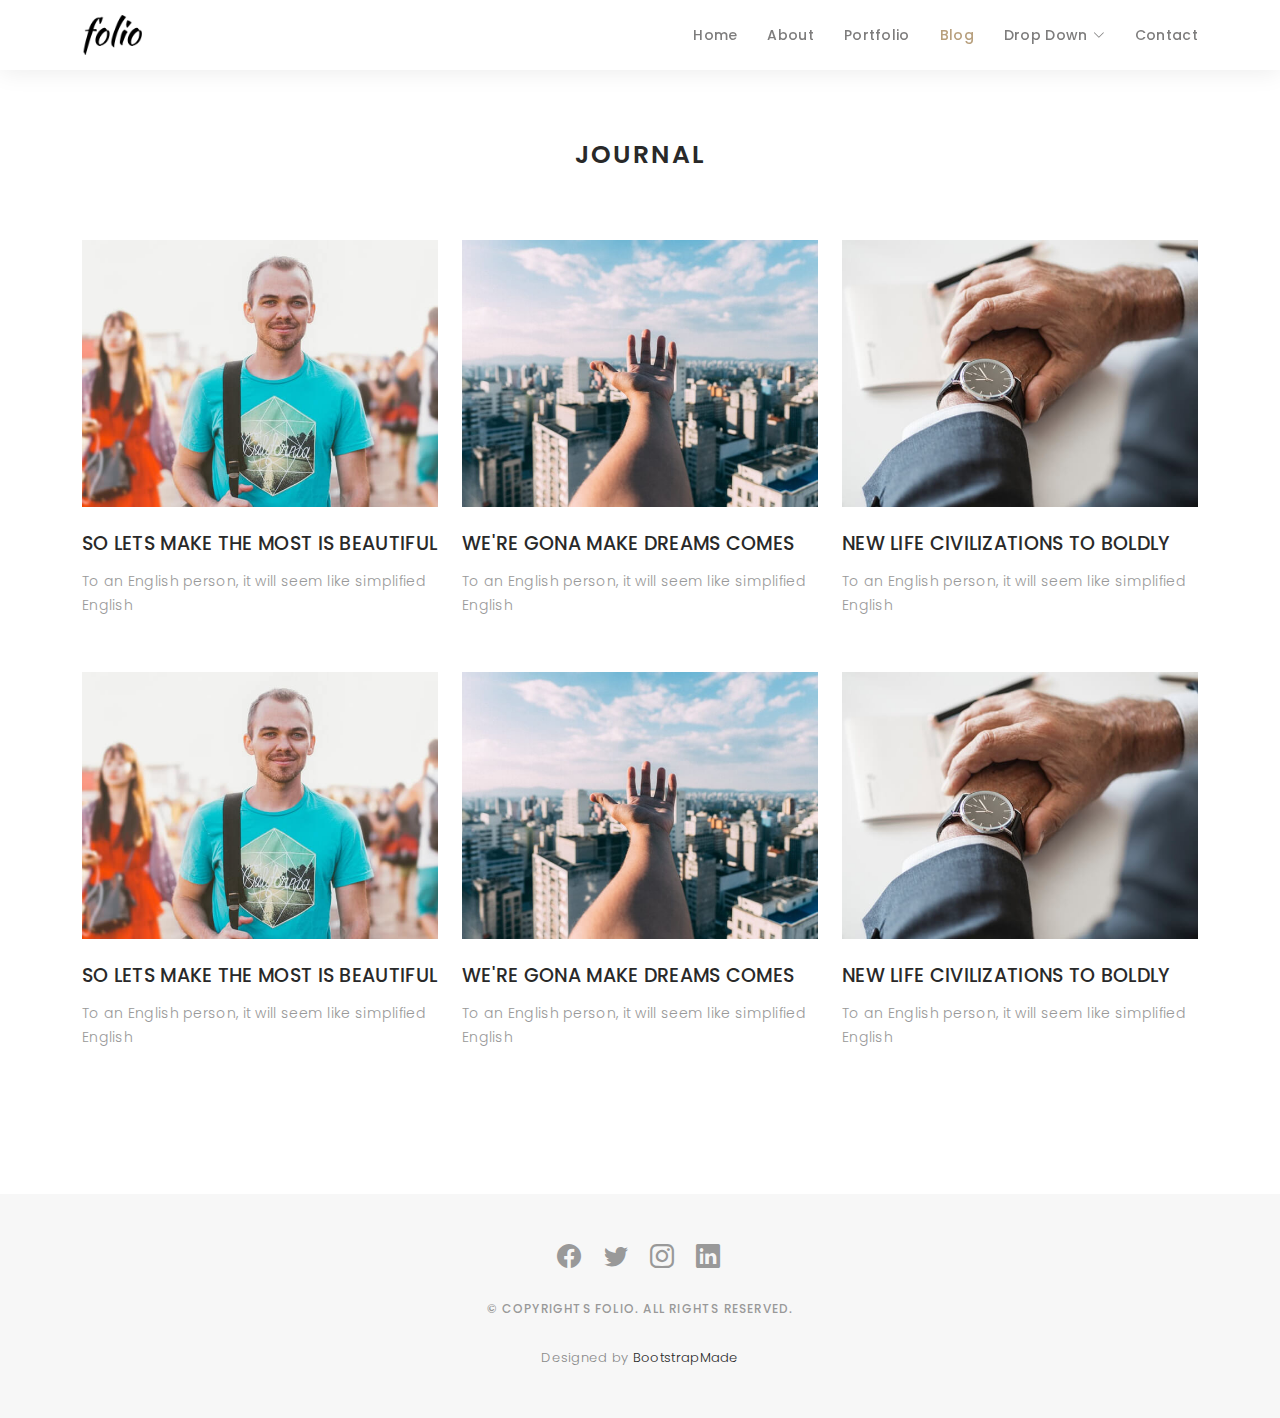
<file: blog-grid.html>
<!DOCTYPE html>
<html lang="en">

<head>
  <meta charset="utf-8">
  <meta content="width=device-width, initial-scale=1.0" name="viewport">

  <title>Folio Bootstrap Template - Blog Grid</title>
  <meta content="" name="description">
  <meta content="" name="keywords">

  <!-- Favicons -->
  <link href="assets/img/favicon.png" rel="icon">
  <link href="assets/img/apple-touch-icon.png" rel="apple-touch-icon">

  <!-- Google Fonts -->
  <link href="https://fonts.googleapis.com/css?family=Poppins:300,300i,400,400i,500,500i,600,600i,700,700i|Playfair+Display:400,400i,500,500i,600,600i,700,700i,900,900i" rel="stylesheet">

  <!-- Vendor CSS Files -->
  <link href="assets/vendor/bootstrap/css/bootstrap.min.css" rel="stylesheet">
  <link href="assets/vendor/bootstrap-icons/bootstrap-icons.css" rel="stylesheet">
  <link href="assets/vendor/boxicons/css/boxicons.min.css" rel="stylesheet">
  <link href="assets/vendor/glightbox/css/glightbox.min.css" rel="stylesheet">
  <link href="assets/vendor/swiper/swiper-bundle.min.css" rel="stylesheet">

  <!-- Template Main CSS File -->
  <link href="assets/css/style.css" rel="stylesheet">

  <!-- =======================================================
  * Template Name: Folio - v4.9.1
  * Template URL: https://bootstrapmade.com/folio-bootstrap-portfolio-template/
  * Author: BootstrapMade.com
  * License: https://bootstrapmade.com/license/
  ======================================================== -->
</head>

<body>

  <!-- ======= Header ======= -->
  <header id="header" class="fixed-top header-inner-pages">
    <div class="container d-flex align-items-center justify-content-between">

      <a href="index.html" class="logo"><img src="assets/img/logo.png" alt="" class="img-fluid"></a>
      <!-- Uncomment below if you prefer to use an text logo -->
      <!-- <h1 class="logo"><a href="index.html">Folio</a></h1> -->

      <nav id="navbar" class="navbar">
        <ul>
          <li><a class="nav-link scrollto " href="#hero">Home</a></li>
          <li><a class="nav-link scrollto" href="#about">About</a></li>
          <li><a class="nav-link  scrollto" href="#portfolio">Portfolio</a></li>
          <li><a class="nav-link active  scrollto" href="#journal">Blog</a></li>
          <li class="dropdown"><a href="#"><span>Drop Down</span> <i class="bi bi-chevron-down"></i></a>
            <ul>
              <li><a href="#">Drop Down 1</a></li>
              <li class="dropdown"><a href="#"><span>Deep Drop Down</span> <i class="bi bi-chevron-right"></i></a>
                <ul>
                  <li><a href="#">Deep Drop Down 1</a></li>
                  <li><a href="#">Deep Drop Down 2</a></li>
                  <li><a href="#">Deep Drop Down 3</a></li>
                  <li><a href="#">Deep Drop Down 4</a></li>
                  <li><a href="#">Deep Drop Down 5</a></li>
                </ul>
              </li>
              <li><a href="#">Drop Down 2</a></li>
              <li><a href="#">Drop Down 3</a></li>
              <li><a href="#">Drop Down 4</a></li>
            </ul>
          </li>
          <li><a class="nav-link scrollto" href="#contact">Contact</a></li>
        </ul>
        <i class="bi bi-list mobile-nav-toggle"></i>
      </nav><!-- .navbar -->

    </div>
  </header><!-- End Header -->

  <main id="main">

    <!-- ======= Blog Grid ======= -->
    <div id="journal-blog" class="text-left  paddsections">

      <div class="container">
        <div class="section-title text-center">
          <h2>journal</h2>
        </div>
      </div>

      <div class="container">
        <div class="journal-block">
          <div class="row">

            <div class="col-lg-4 col-md-6">
              <div class="journal-info mb-30">

                <a href="blog-single.html"><img src="assets/img/blog-post-1.jpg" class="img-responsive" alt="img"></a>

                <div class="journal-txt">

                  <h4><a href="blog-single.html">SO LETS MAKE THE MOST IS BEAUTIFUL</a></h4>
                  <p class="separator">To an English person, it will seem like simplified English
                  </p>

                </div>

              </div>
            </div>

            <div class="col-lg-4 col-md-6">
              <div class="journal-info mb-30">

                <a href="blog-single.html"><img src="assets/img/blog-post-2.jpg" class="img-responsive" alt="img"></a>

                <div class="journal-txt">

                  <h4><a href="blog-single.html">WE'RE GONA MAKE DREAMS COMES</a></h4>
                  <p class="separator">To an English person, it will seem like simplified English
                  </p>

                </div>

              </div>
            </div>

            <div class="col-lg-4 col-md-6">
              <div class="journal-info mb-30">

                <a href="blog-single.html"><img src="assets/img/blog-post-3.jpg" class="img-responsive" alt="img"></a>

                <div class="journal-txt">

                  <h4><a href="blog-single.html">NEW LIFE CIVILIZATIONS TO BOLDLY</a></h4>
                  <p class="separator">To an English person, it will seem like simplified English
                  </p>

                </div>

              </div>
            </div>

            <div class="col-lg-4 col-md-6">
              <div class="journal-info mb-30">

                <a href="blog-single.html"><img src="assets/img/blog-post-1.jpg" class="img-responsive" alt="img"></a>

                <div class="journal-txt">

                  <h4><a href="blog-single.html">SO LETS MAKE THE MOST IS BEAUTIFUL</a></h4>
                  <p class="separator">To an English person, it will seem like simplified English
                  </p>

                </div>

              </div>
            </div>

            <div class="col-lg-4 col-md-6">
              <div class="journal-info mb-30">

                <a href="blog-single.html"><img src="assets/img/blog-post-2.jpg" class="img-responsive" alt="img"></a>

                <div class="journal-txt">

                  <h4><a href="blog-single.html">WE'RE GONA MAKE DREAMS COMES</a></h4>
                  <p class="separator">To an English person, it will seem like simplified English
                  </p>

                </div>

              </div>
            </div>

            <div class="col-lg-4 col-md-6">
              <div class="journal-info mb-30">

                <a href="blog-single.html"><img src="assets/img/blog-post-3.jpg" class="img-responsive" alt="img"></a>

                <div class="journal-txt">

                  <h4><a href="blog-single.html">NEW LIFE CIVILIZATIONS TO BOLDLY</a></h4>
                  <p class="separator">To an English person, it will seem like simplified English
                  </p>

                </div>

              </div>
            </div>

          </div>
        </div>
      </div>
    </div><!-- End Blog Grid -->

  </main><!-- End #main -->

  <!-- ======= Footer ======= -->
  <div id="footer" class="text-center">
    <div class="container">
      <div class="socials-media text-center">

        <ul class="list-unstyled">
          <li><a href="#"><i class="bi bi-facebook"></i></a></li>
          <li><a href="#"><i class="bi bi-twitter"></i></a></li>
          <li><a href="#"><i class="bi bi-instagram"></i></a></li>
          <li><a href="#"><i class="bi bi-linkedin"></i></a></li>
        </ul>

      </div>

      <p>&copy; Copyrights Folio. All rights reserved.</p>

      <div class="credits">
        <!--
        All the links in the footer should remain intact.
        You can delete the links only if you purchased the pro version.
        Licensing information: https://bootstrapmade.com/license/
        Purchase the pro version with working PHP/AJAX contact form: https://bootstrapmade.com/buy/?theme=Folio
      -->
        Designed by <a href="https://bootstrapmade.com/">BootstrapMade</a>
      </div>

    </div>
  </div><!-- End Footer -->

  <a href="#" class="back-to-top d-flex align-items-center justify-content-center"><i class="bi bi-arrow-up-short"></i></a>

  <!-- Vendor JS Files -->
  <script src="assets/vendor/bootstrap/js/bootstrap.bundle.min.js"></script>
  <script src="assets/vendor/glightbox/js/glightbox.min.js"></script>
  <script src="assets/vendor/isotope-layout/isotope.pkgd.min.js"></script>
  <script src="assets/vendor/swiper/swiper-bundle.min.js"></script>
  <script src="assets/vendor/typed.js/typed.min.js"></script>
  <script src="assets/vendor/php-email-form/validate.js"></script>

  <!-- Template Main JS File -->
  <script src="assets/js/main.js"></script>

</body>

</html>
</file>
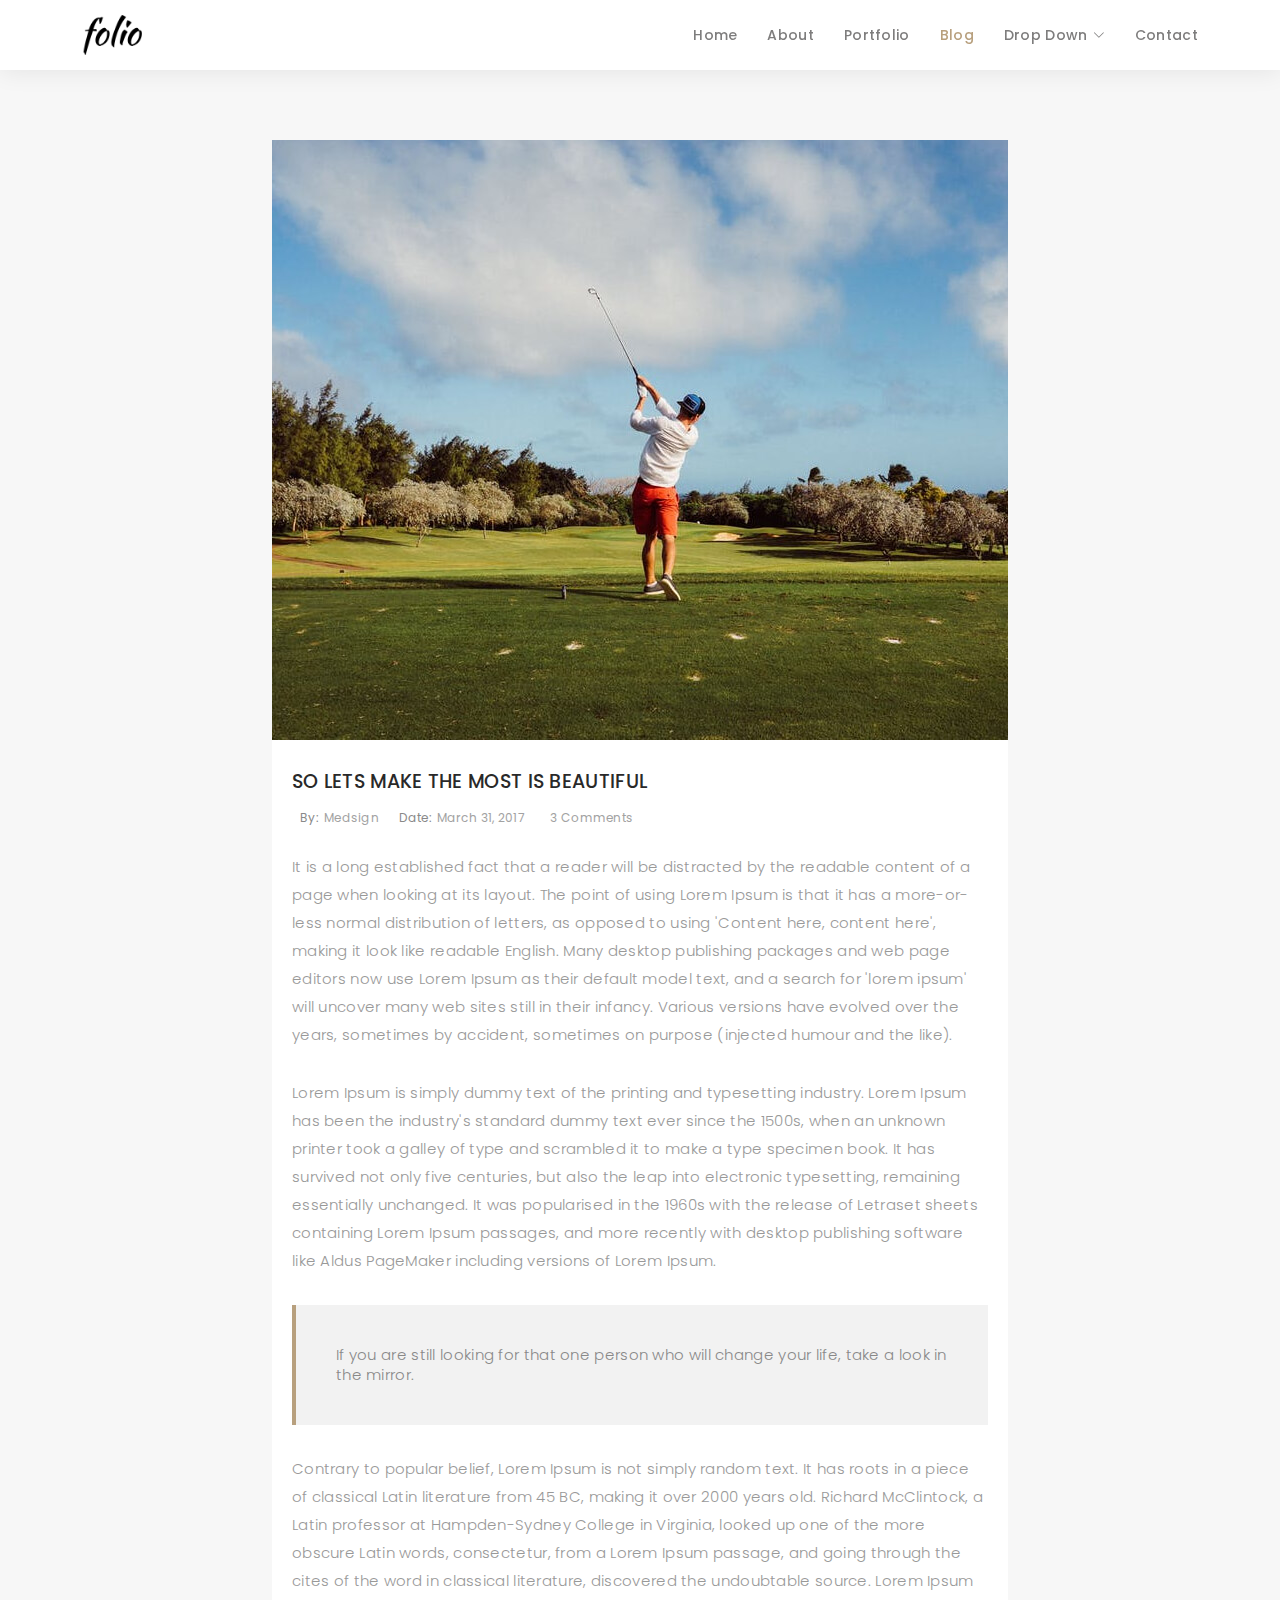
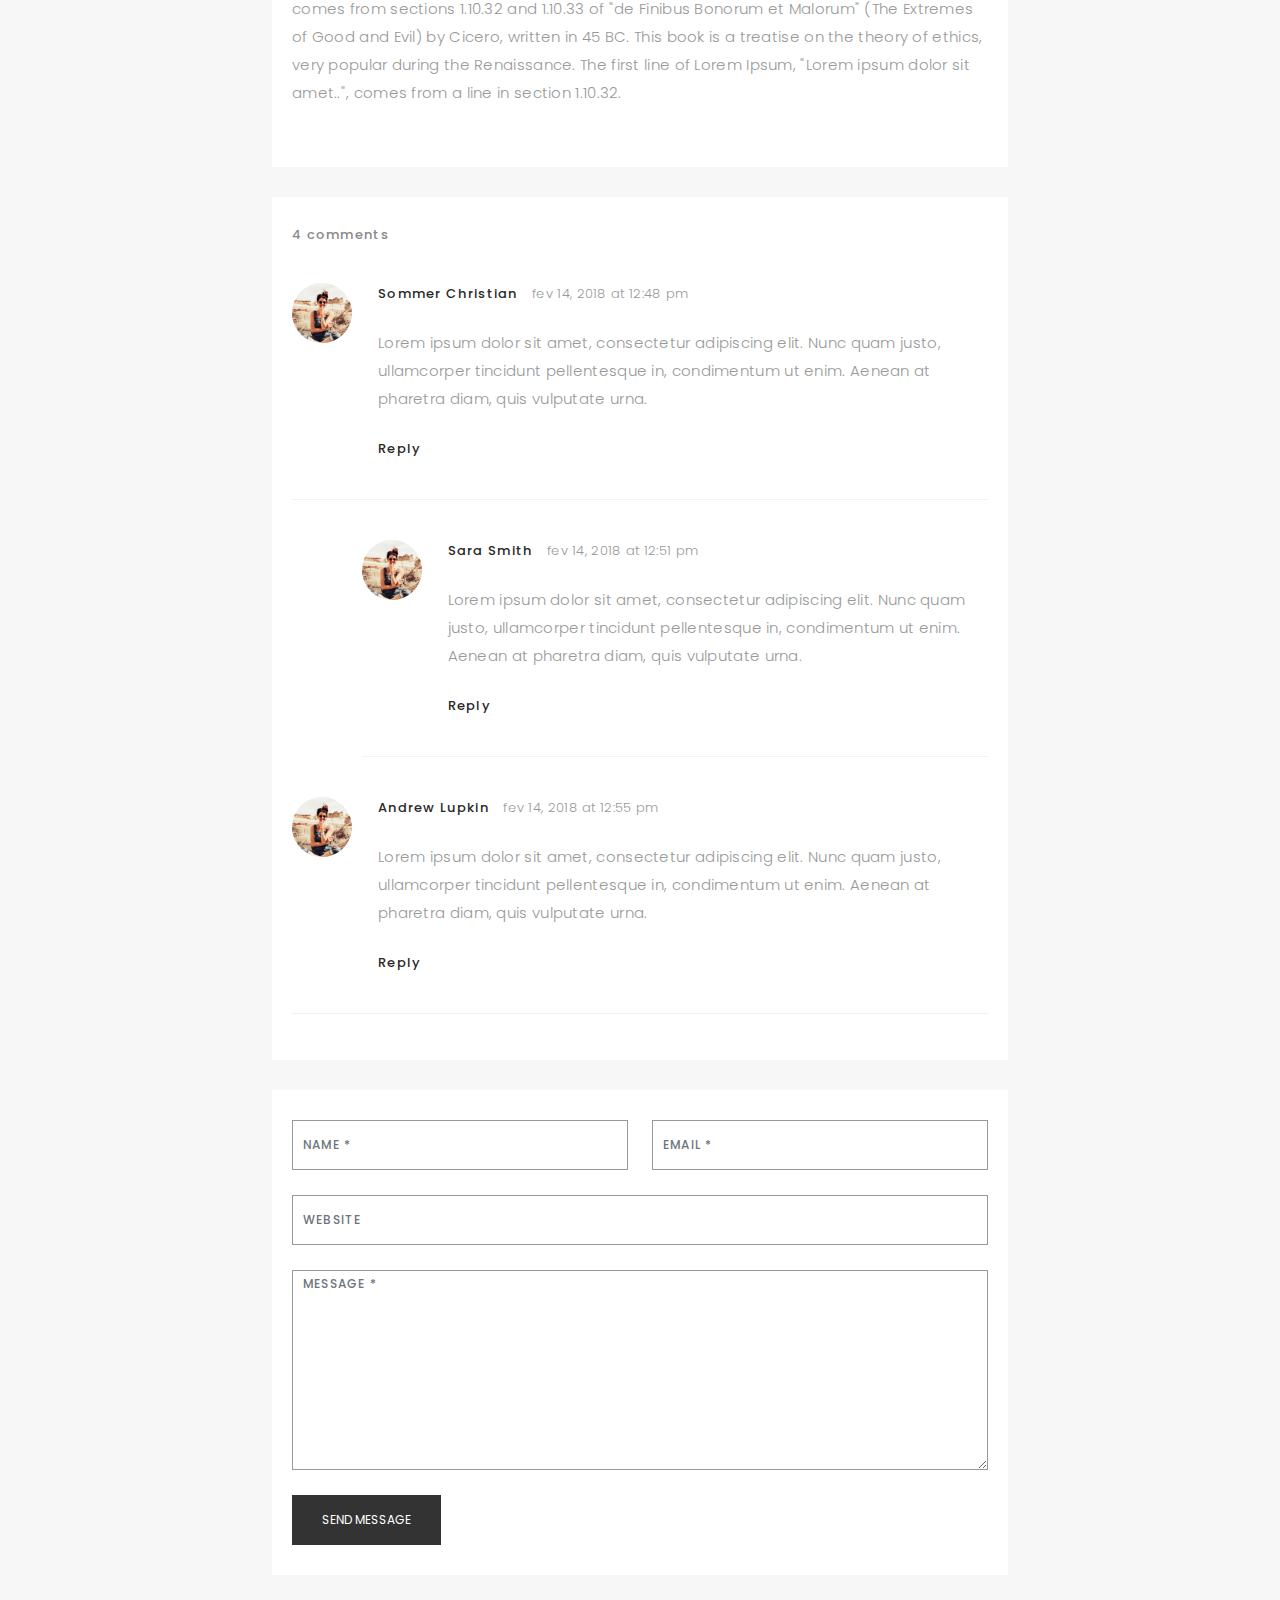
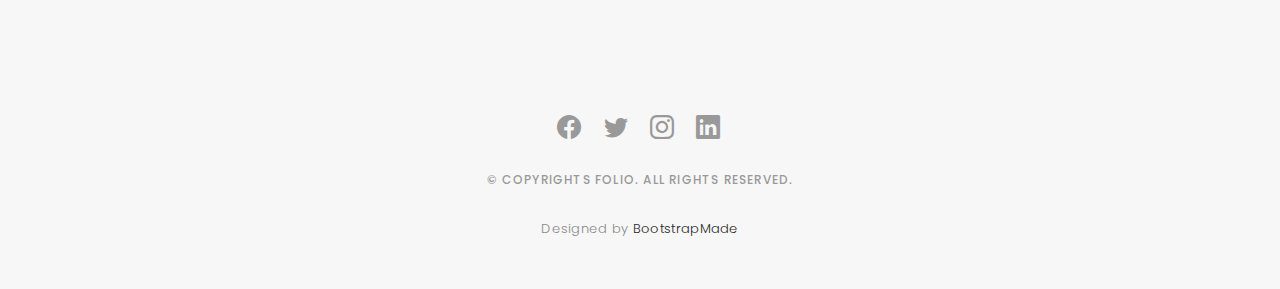
<file: blog-single.html>
<!DOCTYPE html>
<html lang="en">

<head>
  <meta charset="utf-8">
  <meta content="width=device-width, initial-scale=1.0" name="viewport">

  <title>Folio Bootstrap Template - Blog Single</title>
  <meta content="" name="description">
  <meta content="" name="keywords">

  <!-- Favicons -->
  <link href="assets/img/favicon.png" rel="icon">
  <link href="assets/img/apple-touch-icon.png" rel="apple-touch-icon">

  <!-- Google Fonts -->
  <link href="https://fonts.googleapis.com/css?family=Poppins:300,300i,400,400i,500,500i,600,600i,700,700i|Playfair+Display:400,400i,500,500i,600,600i,700,700i,900,900i" rel="stylesheet">

  <!-- Vendor CSS Files -->
  <link href="assets/vendor/bootstrap/css/bootstrap.min.css" rel="stylesheet">
  <link href="assets/vendor/bootstrap-icons/bootstrap-icons.css" rel="stylesheet">
  <link href="assets/vendor/boxicons/css/boxicons.min.css" rel="stylesheet">
  <link href="assets/vendor/glightbox/css/glightbox.min.css" rel="stylesheet">
  <link href="assets/vendor/swiper/swiper-bundle.min.css" rel="stylesheet">

  <!-- Template Main CSS File -->
  <link href="assets/css/style.css" rel="stylesheet">

  <!-- =======================================================
  * Template Name: Folio - v4.9.1
  * Template URL: https://bootstrapmade.com/folio-bootstrap-portfolio-template/
  * Author: BootstrapMade.com
  * License: https://bootstrapmade.com/license/
  ======================================================== -->
</head>

<body>

  <!-- ======= Header ======= -->
  <header id="header" class="fixed-top header-inner-pages">
    <div class="container d-flex align-items-center justify-content-between">

      <a href="index.html" class="logo"><img src="assets/img/logo.png" alt="" class="img-fluid"></a>
      <!-- Uncomment below if you prefer to use an text logo -->
      <!-- <h1 class="logo"><a href="index.html">Folio</a></h1> -->

      <nav id="navbar" class="navbar">
        <ul>
          <li><a class="nav-link scrollto " href="#hero">Home</a></li>
          <li><a class="nav-link scrollto" href="#about">About</a></li>
          <li><a class="nav-link  scrollto" href="#portfolio">Portfolio</a></li>
          <li><a class="nav-link active  scrollto" href="#journal">Blog</a></li>
          <li class="dropdown"><a href="#"><span>Drop Down</span> <i class="bi bi-chevron-down"></i></a>
            <ul>
              <li><a href="#">Drop Down 1</a></li>
              <li class="dropdown"><a href="#"><span>Deep Drop Down</span> <i class="bi bi-chevron-right"></i></a>
                <ul>
                  <li><a href="#">Deep Drop Down 1</a></li>
                  <li><a href="#">Deep Drop Down 2</a></li>
                  <li><a href="#">Deep Drop Down 3</a></li>
                  <li><a href="#">Deep Drop Down 4</a></li>
                  <li><a href="#">Deep Drop Down 5</a></li>
                </ul>
              </li>
              <li><a href="#">Drop Down 2</a></li>
              <li><a href="#">Drop Down 3</a></li>
              <li><a href="#">Drop Down 4</a></li>
            </ul>
          </li>
          <li><a class="nav-link scrollto" href="#contact">Contact</a></li>
        </ul>
        <i class="bi bi-list mobile-nav-toggle"></i>
      </nav><!-- .navbar -->

    </div>
  </header><!-- End Header -->

  <main id="main">

    <!-- ======= Blog Single ======= -->
    <div class="main-content paddsection">
      <div class="container">
        <div class="row justify-content-center">
          <div class="col-md-8 col-md-offset-2">
            <div class="row">
              <div class="container-main single-main">
                <div class="col-md-12">
                  <div class="block-main mb-30">
                    <img src="assets/img/blog-post-big.jpg" class="img-responsive" alt="reviews2">
                    <div class="content-main single-post padDiv">
                      <div class="journal-txt">
                        <h4><a href="#">SO LETS MAKE THE MOST IS BEAUTIFUL</a></h4>
                      </div>
                      <div class="post-meta">
                        <ul class="list-unstyled mb-0">
                          <li class="author">by:<a href="#">medsign</a></li>
                          <li class="date">date:<a href="#">March 31, 2017</a></li>
                          <li class="commont"><i class="ion-ios-heart-outline"></i><a href="#">3 Comments</a></li>
                        </ul>
                      </div>
                      <p class="mb-30">It is a long established fact that a reader will be distracted by the readable content of a page when looking at its layout. The point of using Lorem Ipsum is that it has a more-or-less normal distribution of letters, as opposed to
                        using 'Content here, content here', making it look like readable English. Many desktop publishing packages and web page editors now use Lorem Ipsum as their default model text, and a search for 'lorem ipsum' will uncover many web
                        sites still in their infancy. Various versions have evolved over the years, sometimes by accident, sometimes on purpose (injected humour and the like).</p>
                      <p class="mb-30">Lorem Ipsum is simply dummy text of the printing and typesetting industry. Lorem Ipsum has been the industry's standard dummy text ever since the 1500s, when an unknown printer took a galley of type and scrambled it to make a type
                        specimen book. It has survived not only five centuries, but also the leap into electronic typesetting, remaining essentially unchanged. It was popularised in the 1960s with the release of Letraset sheets containing Lorem Ipsum passages,
                        and more recently with desktop publishing software like Aldus PageMaker including versions of Lorem Ipsum.</p>
                      <blockquote>If you are still looking for that one person who will change your life, take a look in the mirror.</blockquote>
                      <p class="mb-30">Contrary to popular belief, Lorem Ipsum is not simply random text. It has roots in a piece of classical Latin literature from 45 BC, making it over 2000 years old. Richard McClintock, a Latin professor at Hampden-Sydney College in
                        Virginia, looked up one of the more obscure Latin words, consectetur, from a Lorem Ipsum passage, and going through the cites of the word in classical literature, discovered the undoubtable source. Lorem Ipsum comes from sections
                        1.10.32 and 1.10.33 of "de Finibus Bonorum et Malorum" (The Extremes of Good and Evil) by Cicero, written in 45 BC. This book is a treatise on the theory of ethics, very popular during the Renaissance. The first line of Lorem Ipsum,
                        "Lorem ipsum dolor sit amet..", comes from a line in section 1.10.32.</p>
                    </div>
                  </div>
                </div>
                <div class="col-md-12">
                  <div class="comments text-left padDiv mb-30">
                    <div class="entry-comments">
                      <h6 class="mb-30">4 comments</h6>
                      <ul class="entry-comments-list list-unstyled">
                        <li>
                          <div class="entry-comments-item">
                            <img src="assets/img/avatar.jpg" class="entry-comments-avatar" alt="">
                            <div class="entry-comments-body">
                              <span class="entry-comments-author">Sommer Christian</span>
                              <span><a href="#">fev 14, 2018 at 12:48 pm</a></span>
                              <p class="mb-10">Lorem ipsum dolor sit amet, consectetur adipiscing elit. Nunc quam justo, ullamcorper tincidunt pellentesque in, condimentum ut enim. Aenean at pharetra diam, quis vulputate urna. </p>
                              <a class="rep" href="#">Reply</a>
                            </div>
                          </div>
                          <ul class="entry-comments-reply list-unstyled">
                            <li>
                              <div class="entry-comments-item">
                                <img src="assets/img/avatar.jpg" class="entry-comments-avatar" alt="">
                                <div class="entry-comments-body">
                                  <span class="entry-comments-author">Sara Smith</span>
                                  <span><a href="#">fev 14, 2018 at 12:51 pm</a></span>
                                  <p class="mb-10">Lorem ipsum dolor sit amet, consectetur adipiscing elit. Nunc quam justo, ullamcorper tincidunt pellentesque in, condimentum ut enim. Aenean at pharetra diam, quis vulputate urna.</p>
                                  <a class="rep" href="#">Reply</a>
                                </div>
                              </div>
                            </li>
                          </ul>
                        </li>
                        <li>
                          <div class="entry-comments-item">
                            <img src="assets/img/avatar.jpg" class="entry-comments-avatar" alt="">
                            <div class="entry-comments-body">
                              <span class="entry-comments-author">Andrew Lupkin</span>
                              <span><a href="#">fev 14, 2018 at 12:55 pm</a></span>
                              <p class="mb-10">Lorem ipsum dolor sit amet, consectetur adipiscing elit. Nunc quam justo, ullamcorper tincidunt pellentesque in, condimentum ut enim. Aenean at pharetra diam, quis vulputate urna. </p>
                              <a class="rep" href="#">Reply</a>
                            </div>
                          </div>
                        </li>
                      </ul>
                    </div>
                  </div>
                </div>
                <div class="col-lg-12">
                  <div class="cmt padDiv">
                    <form id="comment-form" method="post" action="" role="form">
                      <div class="row">
                        <div class="col-lg-6">
                          <div class="form-group">
                            <input id="form_name" type="text" name="name" class="form-control" placeholder="Name *" required="required">
                          </div>
                        </div>
                        <div class="col-lg-6">
                          <div class="form-group">
                            <input id="form_email" type="email" name="email" class="form-control" placeholder="email *" required="required">
                          </div>
                        </div>
                        <div class="col-md-12">
                          <div class="form-group">
                            <input id="form_name" type="text" name="website" class="form-control" placeholder="Website">
                          </div>
                        </div>
                        <div class="col-lg-12">
                          <div class="form-group">
                            <textarea id="form_message" name="message" class="form-control" placeholder="Message *" style="height: 200px;" required="required"></textarea>
                          </div>
                        </div>
                        <div class="col-lg-12">
                          <input type="submit" class="btn btn-defeault btn-send" value="Send message">
                        </div>
                      </div>
                    </form>
                  </div>
                </div>
              </div>
            </div>
          </div>
        </div>
      </div>
    </div><!-- End Blog Single -->

  </main><!-- End #main -->

  <!-- ======= Footer ======= -->
  <div id="footer" class="text-center">
    <div class="container">
      <div class="socials-media text-center">

        <ul class="list-unstyled">
          <li><a href="#"><i class="bi bi-facebook"></i></a></li>
          <li><a href="#"><i class="bi bi-twitter"></i></a></li>
          <li><a href="#"><i class="bi bi-instagram"></i></a></li>
          <li><a href="#"><i class="bi bi-linkedin"></i></a></li>
        </ul>

      </div>

      <p>&copy; Copyrights Folio. All rights reserved.</p>

      <div class="credits">
        <!--
        All the links in the footer should remain intact.
        You can delete the links only if you purchased the pro version.
        Licensing information: https://bootstrapmade.com/license/
        Purchase the pro version with working PHP/AJAX contact form: https://bootstrapmade.com/buy/?theme=Folio
      -->
        Designed by <a href="https://bootstrapmade.com/">BootstrapMade</a>
      </div>

    </div>
  </div><!-- End Footer -->

  <a href="#" class="back-to-top d-flex align-items-center justify-content-center"><i class="bi bi-arrow-up-short"></i></a>

  <!-- Vendor JS Files -->
  <script src="assets/vendor/bootstrap/js/bootstrap.bundle.min.js"></script>
  <script src="assets/vendor/glightbox/js/glightbox.min.js"></script>
  <script src="assets/vendor/isotope-layout/isotope.pkgd.min.js"></script>
  <script src="assets/vendor/swiper/swiper-bundle.min.js"></script>
  <script src="assets/vendor/typed.js/typed.min.js"></script>
  <script src="assets/vendor/php-email-form/validate.js"></script>

  <!-- Template Main JS File -->
  <script src="assets/js/main.js"></script>

</body>

</html>
</file>
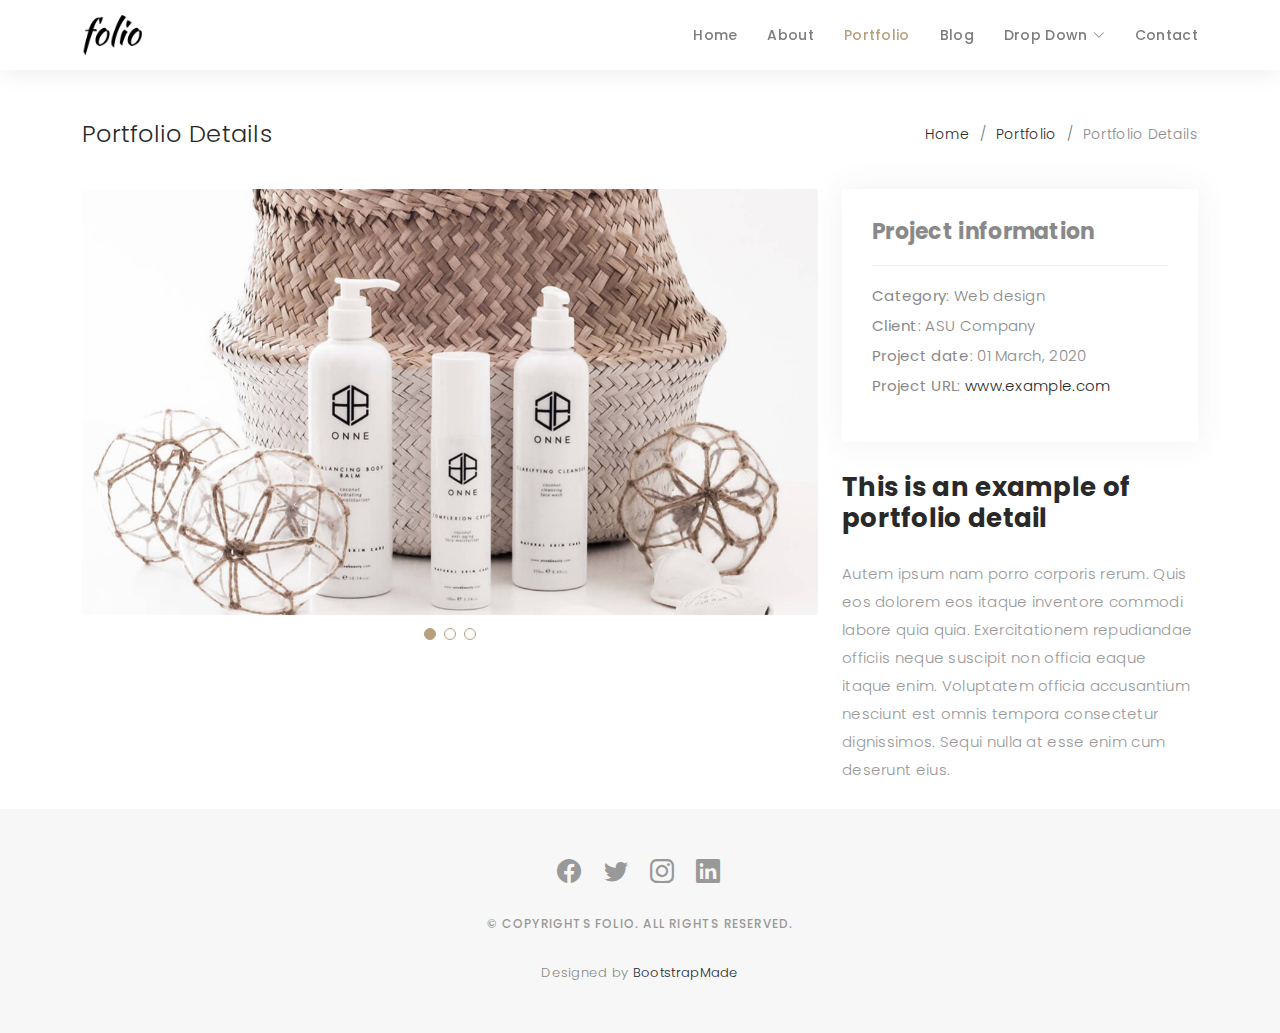
<file: portfolio-details.html>
<!DOCTYPE html>
<html lang="en">

<head>
  <meta charset="utf-8">
  <meta content="width=device-width, initial-scale=1.0" name="viewport">

  <title>Portfolio Details - Folio Bootstrap Template</title>
  <meta content="" name="description">
  <meta content="" name="keywords">

  <!-- Favicons -->
  <link href="assets/img/favicon.png" rel="icon">
  <link href="assets/img/apple-touch-icon.png" rel="apple-touch-icon">

  <!-- Google Fonts -->
  <link href="https://fonts.googleapis.com/css?family=Poppins:300,300i,400,400i,500,500i,600,600i,700,700i|Playfair+Display:400,400i,500,500i,600,600i,700,700i,900,900i" rel="stylesheet">

  <!-- Vendor CSS Files -->
  <link href="assets/vendor/bootstrap/css/bootstrap.min.css" rel="stylesheet">
  <link href="assets/vendor/bootstrap-icons/bootstrap-icons.css" rel="stylesheet">
  <link href="assets/vendor/boxicons/css/boxicons.min.css" rel="stylesheet">
  <link href="assets/vendor/glightbox/css/glightbox.min.css" rel="stylesheet">
  <link href="assets/vendor/swiper/swiper-bundle.min.css" rel="stylesheet">

  <!-- Template Main CSS File -->
  <link href="assets/css/style.css" rel="stylesheet">

  <!-- =======================================================
  * Template Name: Folio - v4.9.1
  * Template URL: https://bootstrapmade.com/folio-bootstrap-portfolio-template/
  * Author: BootstrapMade.com
  * License: https://bootstrapmade.com/license/
  ======================================================== -->
</head>

<body>

  <!-- ======= Header ======= -->
  <header id="header" class="fixed-top header-inner-pages">
    <div class="container d-flex align-items-center justify-content-between">

      <a href="index.html" class="logo"><img src="assets/img/logo.png" alt="" class="img-fluid"></a>
      <!-- Uncomment below if you prefer to use an text logo -->
      <!-- <h1 class="logo"><a href="index.html">Folio</a></h1> -->

      <nav id="navbar" class="navbar">
        <ul>
          <li><a class="nav-link scrollto " href="#hero">Home</a></li>
          <li><a class="nav-link scrollto" href="#about">About</a></li>
          <li><a class="nav-link active  scrollto" href="#portfolio">Portfolio</a></li>
          <li><a class="nav-link  scrollto" href="#journal">Blog</a></li>
          <li class="dropdown"><a href="#"><span>Drop Down</span> <i class="bi bi-chevron-down"></i></a>
            <ul>
              <li><a href="#">Drop Down 1</a></li>
              <li class="dropdown"><a href="#"><span>Deep Drop Down</span> <i class="bi bi-chevron-right"></i></a>
                <ul>
                  <li><a href="#">Deep Drop Down 1</a></li>
                  <li><a href="#">Deep Drop Down 2</a></li>
                  <li><a href="#">Deep Drop Down 3</a></li>
                  <li><a href="#">Deep Drop Down 4</a></li>
                  <li><a href="#">Deep Drop Down 5</a></li>
                </ul>
              </li>
              <li><a href="#">Drop Down 2</a></li>
              <li><a href="#">Drop Down 3</a></li>
              <li><a href="#">Drop Down 4</a></li>
            </ul>
          </li>
          <li><a class="nav-link scrollto" href="#contact">Contact</a></li>
        </ul>
        <i class="bi bi-list mobile-nav-toggle"></i>
      </nav><!-- .navbar -->

    </div>
  </header><!-- End Header -->

  <main id="main">

    <!-- ======= Breadcrumbs Section ======= -->
    <section class="breadcrumbs">
      <div class="container">

        <div class="d-flex justify-content-between align-items-center">
          <h2>Portfolio Details</h2>
          <ol>
            <li><a href="index.html">Home</a></li>
            <li><a href="portfolio.html">Portfolio</a></li>
            <li>Portfolio Details</li>
          </ol>
        </div>

      </div>
    </section><!-- Breadcrumbs Section -->

    <!-- ======= Portfolio Details Section ======= -->
    <section id="portfolio-details" class="portfolio-details">
      <div class="container">

        <div class="row gy-4">

          <div class="col-lg-8">
            <div class="portfolio-details-slider swiper">
              <div class="swiper-wrapper align-items-center">

                <div class="swiper-slide">
                  <img src="assets/img/portfolio/portfolio-details-1.jpg" alt="">
                </div>

                <div class="swiper-slide">
                  <img src="assets/img/portfolio/portfolio-details-2.jpg" alt="">
                </div>

                <div class="swiper-slide">
                  <img src="assets/img/portfolio/portfolio-details-3.jpg" alt="">
                </div>

              </div>
              <div class="swiper-pagination"></div>
            </div>
          </div>

          <div class="col-lg-4">
            <div class="portfolio-info">
              <h3>Project information</h3>
              <ul>
                <li><strong>Category</strong>: Web design</li>
                <li><strong>Client</strong>: ASU Company</li>
                <li><strong>Project date</strong>: 01 March, 2020</li>
                <li><strong>Project URL</strong>: <a href="#">www.example.com</a></li>
              </ul>
            </div>
            <div class="portfolio-description">
              <h2>This is an example of portfolio detail</h2>
              <p>
                Autem ipsum nam porro corporis rerum. Quis eos dolorem eos itaque inventore commodi labore quia quia. Exercitationem repudiandae officiis neque suscipit non officia eaque itaque enim. Voluptatem officia accusantium nesciunt est omnis tempora consectetur dignissimos. Sequi nulla at esse enim cum deserunt eius.
              </p>
            </div>
          </div>

        </div>

      </div>
    </section><!-- End Portfolio Details Section -->

  </main><!-- End #main -->

  <!-- ======= Footer ======= -->
  <div id="footer" class="text-center">
    <div class="container">
      <div class="socials-media text-center">

        <ul class="list-unstyled">
          <li><a href="#"><i class="bi bi-facebook"></i></a></li>
          <li><a href="#"><i class="bi bi-twitter"></i></a></li>
          <li><a href="#"><i class="bi bi-instagram"></i></a></li>
          <li><a href="#"><i class="bi bi-linkedin"></i></a></li>
        </ul>

      </div>

      <p>&copy; Copyrights Folio. All rights reserved.</p>

      <div class="credits">
        <!--
        All the links in the footer should remain intact.
        You can delete the links only if you purchased the pro version.
        Licensing information: https://bootstrapmade.com/license/
        Purchase the pro version with working PHP/AJAX contact form: https://bootstrapmade.com/buy/?theme=Folio
      -->
        Designed by <a href="https://bootstrapmade.com/">BootstrapMade</a>
      </div>

    </div>
  </div><!-- End Footer -->

  <a href="#" class="back-to-top d-flex align-items-center justify-content-center"><i class="bi bi-arrow-up-short"></i></a>

  <!-- Vendor JS Files -->
  <script src="assets/vendor/bootstrap/js/bootstrap.bundle.min.js"></script>
  <script src="assets/vendor/glightbox/js/glightbox.min.js"></script>
  <script src="assets/vendor/isotope-layout/isotope.pkgd.min.js"></script>
  <script src="assets/vendor/swiper/swiper-bundle.min.js"></script>
  <script src="assets/vendor/typed.js/typed.min.js"></script>
  <script src="assets/vendor/php-email-form/validate.js"></script>

  <!-- Template Main JS File -->
  <script src="assets/js/main.js"></script>

</body>

</html>
</file>
<file: assets/css/style.css>
/**
* Template Name: Folio - v4.9.1
* Template URL: https://bootstrapmade.com/folio-bootstrap-portfolio-template/
* Author: BootstrapMade.com
* License: https://bootstrapmade.com/license/
*/

/*--------------------------------------------------------------
# General
--------------------------------------------------------------*/
body {
  background: #ffffff;
  color: #898989;
  font-family: "Poppins", helvetica;
  font-size: 15px;
  font-weight: 300;
  line-height: 20px;
  letter-spacing: 0.02em;
  overflow-x: hidden;
  margin: 0 auto;
  padding: 0;
  box-sizing: border-box;
}


h1,
h2,
h3,
h4,
h5,
h6 {
  margin: 0;
}

h2 {
  color: #292929;
  font-weight: 600;
}

h4 {
  color: #292929;
  font-size: 14px;
  font-weight: 600;
}

a {
  color: #292929;
  text-decoration: none !important;
  transition: all 0.5s ease-in-out 0s;
}

a:hover {
  transition: all 0.5s ease-in-out 0s;
}

p {
  margin: 25px 0;
  padding: 0;
  font-size: 15px;
  color: #999999;
  line-height: 28px;
}

::-moz-selection {
  background: #b8a07e;
  color: #fff;
}

::selection {
  background: #b8a07e;
  color: #fff;
}

.btn {
  background: #333;
  border: medium none;
  border-radius: 0;
  color: #fff;
  font-size: 12px;
  height: 50px;
  line-height: 50px;
  padding: 0 30px;
  text-transform: uppercase;
}

.btn:hover,
.btn:focus {
  color: #fff;
}

.padDiv {
  padding: 30px 20px;
}

.section-title {
  margin-bottom: 70px;
}

.section-title h2 {
  font-size: 25px;
  letter-spacing: 2px;
  text-transform: uppercase;
}

.form-control {
  background-color: transparent;
  border: 1px solid #999;
  border-radius: 0;
  color: #999999;
  font-size: 12px;
  font-weight: 500;
  height: 50px;
  letter-spacing: 0.1em;
  padding-left: 10px;
  margin: 0 0 25px 0;
  line-height: 14px;
  text-transform: uppercase;
}

.form-control:focus {
  box-shadow: none;
  outline: 0 none;
}

.paddsection {
  padding-top: 90px;
  padding-bottom: 90px;
}

.paddsections {
  padding-top: 90px;
  padding-bottom: 90px !important;
}

.hvr-shutter-in-horizontal::before {
  background: #333;
}

.hvr-shutter-in-horizontal:hover {
  background: #b8a07e;
}

.mb-30 {
  margin-bottom: 30px;
}

.main-content {
  padding-top: 140px;
}

/*--------------------------------------------------------------
# Back to top button
--------------------------------------------------------------*/
.back-to-top {
  position: fixed;
  visibility: hidden;
  opacity: 0;
  right: 15px;
  bottom: 15px;
  z-index: 996;
  background: #b8a07e;
  width: 40px;
  height: 40px;
  border-radius: 4px;
  transition: all 0.4s;
}

.back-to-top i {
  font-size: 28px;
  color: #fff;
  line-height: 0;
}

.back-to-top:hover {
  background: #c6b398;
  color: #fff;
}

.back-to-top.active {
  visibility: visible;
  opacity: 1;
}

/*--------------------------------------------------------------
# Header
--------------------------------------------------------------*/
#header {
  transition: all 0.5s;
  z-index: 997;
  padding: 15px 0;
  background-color: #fff;
  top: -100%;
  box-shadow: 0px 2px 25px rgba(0, 0, 0, 0.08);
}

#header.header-scrolled,
#header.header-inner-pages {
  top: 0;
}

#header .logo {
  font-size: 30px;
  margin: 0;
  padding: 0;
  line-height: 1;
  font-weight: 600;
  letter-spacing: 1px;
  font-family: "Playfair Display", serif;
  font-style: bold;
}

#header .logo a {
  color: #898989;
}

#header .logo img {
  max-height: 40px;
}

@media (max-width: 992px) {
  #header {
    border: 0;
  }
}

/*--------------------------------------------------------------
# Navigation Menu
--------------------------------------------------------------*/
/**
* Desktop Navigation 
*/
.navbar {
  padding: 0;
}

.navbar ul {
  margin: 0;
  padding: 0;
  display: flex;
  list-style: none;
  align-items: center;
}

.navbar li {
  position: relative;
}

.navbar a,
.navbar a:focus {
  display: flex;
  align-items: center;
  justify-content: space-between;
  padding: 10px 0 10px 30px;
  font-family: "Poppins", sans-serif;
  font-size: 14px;
  font-weight: 500;
  color: #7e7d7d;
  white-space: nowrap;
  transition: 0.3s;
}

.navbar a i,
.navbar a:focus i {
  font-size: 12px;
  line-height: 0;
  margin-left: 5px;
}

.navbar a:hover,
.navbar .active,
.navbar .active:focus,
.navbar li:hover>a {
  color: #b8a07e;
}

.navbar .dropdown ul {
  display: block;
  position: absolute;
  left: 30px;
  top: calc(100% + 30px);
  margin: 0;
  padding: 10px 0;
  z-index: 99;
  opacity: 0;
  visibility: hidden;
  background: #fff;
  box-shadow: 0px 0px 30px rgba(127, 137, 161, 0.25);
  transition: 0.3s;
}

.navbar .dropdown ul li {
  min-width: 200px;
}

.navbar .dropdown ul a {
  padding: 10px 20px;
  font-weight: 400;
}

.navbar .dropdown ul a i {
  font-size: 12px;
}

.navbar .dropdown ul a:hover,
.navbar .dropdown ul .active:hover,
.navbar .dropdown ul li:hover>a {
  color: #b8a07e;
}

.navbar .dropdown:hover>ul {
  opacity: 1;
  top: 100%;
  visibility: visible;
}

.navbar .dropdown .dropdown ul {
  top: 0;
  left: calc(100% - 30px);
  visibility: hidden;
}

.navbar .dropdown .dropdown:hover>ul {
  opacity: 1;
  top: 0;
  left: 100%;
  visibility: visible;
}

@media (max-width: 1366px) {
  .navbar .dropdown .dropdown ul {
    left: -90%;
  }

  .navbar .dropdown .dropdown:hover>ul {
    left: -100%;
  }
}

/**
* Mobile Navigation 
*/
.mobile-nav-toggle {
  color: #4b4a4a;
  font-size: 28px;
  cursor: pointer;
  display: none;
  line-height: 0;
  transition: 0.5s;
}

.mobile-nav-toggle.bi-x {
  color: #fff;
}

@media (max-width: 991px) {
  .mobile-nav-toggle {
    display: block;
  }

  .navbar ul {
    display: none;
  }
}

.navbar-mobile {
  position: fixed;
  overflow: hidden;
  top: 0;
  right: 0;
  left: 0;
  bottom: 0;
  background: rgba(49, 49, 49, 0.9);
  transition: 0.3s;
}

.navbar-mobile .mobile-nav-toggle {
  position: absolute;
  top: 15px;
  right: 15px;
}

.navbar-mobile ul {
  display: block;
  position: absolute;
  top: 55px;
  right: 15px;
  bottom: 15px;
  left: 15px;
  padding: 10px 0;
  border-radius: 10px;
  background-color: #fff;
  overflow-y: auto;
  transition: 0.3s;
}

.navbar-mobile a,
.navbar-mobile a:focus {
  padding: 10px 20px;
  font-size: 15px;
  color: #4b4a4a;
}

.navbar-mobile a:hover,
.navbar-mobile .active,
.navbar-mobile li:hover>a {
  color: #b8a07e;
}

.navbar-mobile .getstarted,
.navbar-mobile .getstarted:focus {
  margin: 15px;
}

.navbar-mobile .dropdown ul {
  position: static;
  display: none;
  margin: 10px 20px;
  padding: 10px 0;
  z-index: 99;
  opacity: 1;
  visibility: visible;
  background: #fff;
  box-shadow: 0px 0px 30px rgba(127, 137, 161, 0.25);
}

.navbar-mobile .dropdown ul li {
  min-width: 200px;
}

.navbar-mobile .dropdown ul a {
  padding: 10px 20px;
}

.navbar-mobile .dropdown ul a i {
  font-size: 12px;
}

.navbar-mobile .dropdown ul a:hover,
.navbar-mobile .dropdown ul .active:hover,
.navbar-mobile .dropdown ul li:hover>a {
  color: #b8a07e;
}

.navbar-mobile .dropdown>.dropdown-active {
  display: block;
}

/*--------------------------------------------------------------
# Hero
--------------------------------------------------------------*/
#hero {
  background: url("../img/home-bg-1-v2.png") repeat scroll center center/cover;
  height: 100vh;
  width: 100%;
}

#hero .hero-content {
  height: 100vh;
  text-align: left;
  width: 100%;
  display: flex;
  justify-content: center;
  flex-direction: column;
}

.hero-content h1 {
  font-size: 40px;
  font-weight: 700;
  margin-bottom: 10px;
  text-transform: uppercase;
  color: #fff;
}

.hero-content p {
  font-size: 13px;
  letter-spacing: 3px;
  margin-top: 0;
  margin-bottom: 30px;
  text-transform: capitalize;
  color: #fff;
  font-weight: 500;
}

.hero-content .list-social li {
  float: left;
  margin-right: 20px;
}

.hero-content .list-social li i {
  color: #fff;
  font-size: 15px;
}

/*--------------------------------------------------------------
# Breadcrumbs
--------------------------------------------------------------*/
.breadcrumbs {
  padding: 120px 0 0 0;
  background-color: white;
  min-height: 40px;
}

@media (max-width: 992px) {
  .breadcrumbs {
    padding-top: 100px;
  }
}

.breadcrumbs h2 {
  font-size: 24px;
  font-weight: 300;
  margin: 0;
}

@media (max-width: 992px) {
  .breadcrumbs h2 {
    margin: 0 0 10px 0;
  }
}

.breadcrumbs ol {
  display: flex;
  flex-wrap: wrap;
  list-style: none;
  padding: 0;
  margin: 0;
  font-size: 14px;
}

.breadcrumbs ol li+li {
  padding-left: 10px;
}

.breadcrumbs ol li+li::before {
  display: inline-block;
  padding-right: 10px;
  color: #6c757d;
  content: "/";
}

@media (max-width: 768px) {
  .breadcrumbs .d-flex {
    display: block !important;
  }

  .breadcrumbs ol {
    display: block;
  }

  .breadcrumbs ol li {
    display: inline-block;
  }
}

/*-----------------------------------------------------------------------------------*/
/*  About
/*-----------------------------------------------------------------------------------*/
#about {
  width: 100%;
  height: auto;
  background: #f7f7f7;
  padding-top: 120px;
}

#about .div-img-bg {
  padding-bottom: 30px;
  border: 20px solid #b8a07e;
}

#about .div-img-bg .about-img img {
  width: 100%;
  box-shadow: 0px 0px 85px 0px rgba(0, 0, 0, 0.14);
  margin-top: -60px;
  margin-left: 40px;
  height: 400px;
  -o-object-fit: cover;
  object-fit: cover;
}

#about .about-descr .p-heading {
  font-family: "Playfair Display", serif;
  font-size: 28px;
  text-align: left;
}

#about .about-descr .separator {
  max-width: 80%;
  margin-bottom: 0;
  text-align: left;
}

/*--------------------------------------------------------------
# Services
--------------------------------------------------------------*/
#services {
  background: #f7f7f7;
  position: relative;
  padding-bottom: 80px;
}

.services-block span {
  margin: 10px 0;
  position: relative;
  font-size: 13px;
  color: #292929;
  letter-spacing: 0.1em;
  font-weight: 500;
  text-transform: uppercase;
  display: block;
}

.services-block .separator {
  margin: 0;
  font-size: 13px;
  line-height: 22px;
}

.services-block i {
  font-size: 44px;
  color: #b8a07e;
  line-height: 44px;
}

.services-slider .swiper-pagination {
  margin-top: 30px;
  position: relative;
}

.services-slider .swiper-pagination .swiper-pagination-bullet {
  width: 12px;
  height: 12px;
  background-color: #fff;
  opacity: 1;
  border: 1px solid #b8a07e;
}

.services-slider .swiper-pagination .swiper-pagination-bullet-active {
  background-color: #b8a07e;
}

/*--------------------------------------------------------------
# Portfolio
--------------------------------------------------------------*/
#portfolio {
  position: relative;
  padding-bottom: 50px;
  overflow-y: scroll;
  overflow-x: scroll;
  height: 100vh; /* or any other height you prefer */
}

#portfolio #portfolio-flters {
  padding: 0;
  margin: 0 auto 35px auto;
  list-style: none;
  text-align: center;
  border-radius: 50px;
  padding: 2px 15px;
}

#portfolio #portfolio-flters li {
  cursor: pointer;
  display: inline-block;
  padding: 10px 15px 8px 15px;
  font-size: 14px;
  font-weight: 600;
  line-height: 1;
  text-transform: uppercase;
  color: #999999;
  margin-bottom: 5px;
  transition: all 0.3s ease-in-out;
}

#portfolio #portfolio-flters li:hover,
#portfolio #portfolio-flters li.filter-active {
  color: #b8a07e;
}

#portfolio #portfolio-flters li:last-child {
  margin-right: 0;
}

#portfolio .portfolio-item {
  margin-bottom: 30px;
}

#portfolio .portfolio-item .portfolio-info {
  opacity: 0;
  position: absolute;
  left: 30px;
  right: 30px;
  bottom: 0;
  z-index: 3;
  transition: all ease-in-out 0.3s;
  background: rgba(255, 255, 255, 0.9);
  padding: 15px;
}

#portfolio .portfolio-item .portfolio-info h4 {
  font-size: 18px;
  color: #666;
  font-weight: 600;
  margin-bottom: 10px;
}

#portfolio .portfolio-item .portfolio-info p {
  color: #999;
  font-size: 14px;
  margin: 0;
  padding: 0;
}

#portfolio .portfolio-item .portfolio-info .preview-link,
#portfolio .portfolio-item .portfolio-info .details-link {
  position: absolute;
  right: 40px;
  font-size: 24px;
  top: calc(50% - 18px);
  color: #b8a07e;
}

#portfolio .portfolio-item .portfolio-info .preview-link:hover,
#portfolio .portfolio-item .portfolio-info .details-link:hover {
  color: #cab89f;
}

#portfolio .portfolio-item .portfolio-info .details-link {
  right: 10px;
}

#portfolio .portfolio-item:hover .portfolio-info {
  opacity: 1;
  bottom: 20px;
}

/*--------------------------------------------------------------
# Portfolio Details
--------------------------------------------------------------*/
.portfolio-details {
  padding-top: 40px;
}

.portfolio-details .portfolio-details-slider img {
  width: 100%;
}

.portfolio-details .portfolio-details-slider .swiper-pagination {
  margin-top: 20px;
  position: relative;
}

.portfolio-details .portfolio-details-slider .swiper-pagination .swiper-pagination-bullet {
  width: 12px;
  height: 12px;
  background-color: #fff;
  opacity: 1;
  border: 1px solid #b8a07e;
}

.portfolio-details .portfolio-details-slider .swiper-pagination .swiper-pagination-bullet-active {
  background-color: #b8a07e;
}

.portfolio-details .portfolio-info {
  padding: 30px;
  box-shadow: 0px 0 30px rgba(75, 74, 74, 0.08);
}

.portfolio-details .portfolio-info h3 {
  font-size: 22px;
  font-weight: 700;
  margin-bottom: 20px;
  padding-bottom: 20px;
  border-bottom: 1px solid #eee;
}

.portfolio-details .portfolio-info ul {
  list-style: none;
  padding: 0;
  font-size: 15px;
}

.portfolio-details .portfolio-info ul li+li {
  margin-top: 10px;
}

.portfolio-details .portfolio-description {
  padding-top: 30px;
}

.portfolio-details .portfolio-description h2 {
  font-size: 26px;
  font-weight: 700;
  margin-bottom: 20px;
}

.portfolio-details .portfolio-description p {
  padding: 0;
}

/*--------------------------------------------------------------
# Journal
--------------------------------------------------------------*/
#journal,
#journal-blog {
  height: auto;
  width: 100%;
  background: #f7f7f7;
  padding-bottom: 60px;
  position: relative;
}

#journal-blog {
  background: #fff;
  padding-bottom: 30px;
}

#journal .journal-block {
  display: inline-block;
  height: auto;
  width: 100%;
}

#journal .journal-block .journal-info {
  position: relative;
}

.journal-block .journal-info img {
  max-width: 100%;
}

.journal-block .journal-info .journal-txt {
  padding: 25px 0px;
  position: relative;
}

.journal-block .journal-info .journal-txt h4 a {
  display: block;
  font-size: 19px;
  line-height: 24px;
  margin: 0 0 13px 0;
  font-weight: 500;
  color: #292929;
  transition: all 0.5s ease-in-out 0s;
}

.journal-block .journal-info .journal-txt h4 a:hover {
  color: #b8a07e;
  transition: all 0.5s ease-in-out 0s;
}

.journal-block .journal-info .journal-txt p {
  margin: 0;
  font-size: 14px;
  line-height: 24px;
}

/*--------------------------------------------------------------
# Journal
--------------------------------------------------------------*/
#contact {
  height: auto;
  width: 100%;
}

.contact-details {
  list-style: none;
  margin: 0;
  padding: 0;
}

.contact-details li {
  padding-bottom: 10px;
}

#contact input,
#contact textarea {
  width: 100%;
  margin-bottom: 5px;
}

#contact textarea {
  min-height: 160px;
}

.php-email-form .error-message {
  display: none;
  color: #fff;
  background: #ed3c0d;
  text-align: left;
  padding: 15px;
  margin-bottom: 15px;
  font-weight: 600;
}

.php-email-form .error-message br+br {
  margin-top: 25px;
}

.php-email-form .sent-message {
  display: none;
  color: #fff;
  background: #18d26e;
  text-align: center;
  padding: 15px;
  font-weight: 600;
  margin-bottom: 15px;
}

.php-email-form .loading {
  display: none;
  background: #fff;
  text-align: center;
  padding: 15px;
  margin-bottom: 15px;
}

.php-email-form .loading:before {
  content: "";
  display: inline-block;
  border-radius: 50%;
  width: 24px;
  height: 24px;
  margin: 0 10px -6px 0;
  border: 3px solid #18d26e;
  border-top-color: #eee;
  -webkit-animation: animate-loading 1s linear infinite;
  animation: animate-loading 1s linear infinite;
}

@-webkit-keyframes animate-loading {
  0% {
    transform: rotate(0deg);
  }

  100% {
    transform: rotate(360deg);
  }
}

@keyframes animate-loading {
  0% {
    transform: rotate(0deg);
  }

  100% {
    transform: rotate(360deg);
  }
}

/*--------------------------------------------------------------
# Blog
--------------------------------------------------------------*/
/*  Navbar fixd page */
.subpage-nav {
  display: block !important;
}

/*-----------------------------------------------------------------------------------*/
/*  /* Single page */
/*-----------------------------------------------------------------------------------*/
#journal-blog {
  padding-top: 140px;
}

/* main content */
.main-content {
  background: #f7f7f7;
}

.main-content .container-main {
  display: inline-block;
  width: 100%;
}

.main-content .container-main .block-main {
  margin-bottom: 30px;
  overflow: hidden;
}

.container-main .block-main .content-main {
  background: #fff none repeat scroll 0 0;
  display: inline-block;
  width: 100%;
}

.journal-txt h4 a {
  display: block;
  font-size: 19px;
  line-height: 24px;
  margin: 0 0 13px 0;
  font-weight: 500;
  color: #292929;
  transition: all 0.5s ease-in-out 0s;
}

.journal-txt h4 a:hover {
  color: #b8a07e;
  transition: all 0.5s ease-in-out 0s;
}

.post-meta ul li {
  font-size: 12px;
  font-weight: normal;
  margin-left: 8px;
  margin-right: 8px;
  text-transform: capitalize;
  display: inline-block;
  float: none;
}

.content-main .post-meta a {
  color: #a2a2a2;
  margin-left: 5px;
}

/* Commonts */
.comments {
  background: #fff;
}

.entry-comments h6 {
  margin-right: 10px;
  font-size: 13px;
  letter-spacing: 0.1em;
  font-weight: 500;
}

.entry-comments-item {
  margin-top: 40px;
  padding-bottom: 40px;
  border-bottom: 1px solid #f2f2f2;
}

.entry-comments-avatar {
  position: absolute;
  display: block;
  border-radius: 50%;
  width: 60px;
  height: 60px;
}

.entry-comments-body {
  padding-left: 86px;
}

.entry-comments-author {
  margin-right: 10px;
  font-size: 13px;
  color: #292929;
  letter-spacing: 0.1em;
  font-weight: 500;
}

.rep {
  font-size: 13px;
  color: #292929;
  letter-spacing: 0.1em;
  font-weight: 500;
  text-transform: capitalize;
}

.entry-comments span a {
  font-size: 13px;
  color: #999;
}

.entry-comments-reply {
  padding-left: 10%;
}

/* Commonts form */
.cmt {
  background: #fff;
}

blockquote {
  padding: 40px;
  background-color: #f2f2f2;
  margin: 30px 0;
  border: none;
  border-left: 4px solid #b8a07e;
}

/*--------------------------------------------------------------
# Footer
--------------------------------------------------------------*/
#footer {
  background: #f7f7f7;
  padding-top: 50px;
  padding-bottom: 50px;
}

#footer .socials-media {
  width: 100%;
}

#footer .socials-media ul {
  display: inline-block;
  float: none;
  margin: 0 0 20px 0;
}

#footer .socials-media ul li {
  float: left;
  margin-left: 10px;
  margin-right: 10px;
}

#footer .socials-media ul li a {
  font-size: 24px;
  color: #999;
  letter-spacing: 0.1em;
  font-weight: 500;
  background: transparent;
  text-transform: uppercase;
  transition: all 0.5s ease-in-out 0s;
}

#footer .socials-media ul li a:hover {
  color: #b8a07e;
  transition: all 0.5s ease-in-out 0s;
}

#footer p {
  font-size: 12px;
  letter-spacing: 0.1em;
  font-weight: 500;
  margin-top: 0;
  text-transform: uppercase;
}

.credits {
  font-size: 13px;
}

/** Width between 1200x to 0
 *  ~~~~~~~~~~~~~~~~~~~~~~~~~~~~~~~~~~~~
 */
/** Width between 992px to 1199px
 *  ~~~~~~~~~~~~~~~~~~~~~~~~~~~~~~~~~~~~
 */
/** Width between 768px to 991px
 *  ~~~~~~~~~~~~~~~~~~~~~~~~~~~~~~~~~~~~
 */
@media (min-width: 768px) and (max-width: 991px) {

  /* Navbar */
  nav {
    padding: 10px 15px;
  }

  .nav-menu {
    margin-top: 40px;
    display: none;
    float: none;
    width: 100%;
  }

  .nav-menu li {
    float: none;
    width: 100%;
    text-align: center;
    border-top: 1px solid #f7f7f7;
    line-height: 45px;
    margin-left: 0;
    padding-top: 10px;
    padding-bottom: 10px;
  }

  .responsive {
    float: right;
    padding-top: 15px;
    display: block;
  }

  /* About */
  .head-info .header-content .cmaster h1 {
    font-size: 32px;
  }

  #about .div-img-bg {
    padding: 0;
  }

  #about .div-img-bg .about-img img {
    margin-top: 0%;
    margin-left: calc(0% - 0px);
  }

  #about .about-descr .p-heading {
    font-size: 20px;
  }

  #about .about-descr .separator {
    max-width: 100%;
    margin-bottom: 0;
  }

  /* portfolio */
  #portfolio .portfolio-list .nav li {
    float: none;
    margin: 20px;
    display: inline-block;
  }

  /* journal */
  #journal .journal-block .journal-info {
    margin-bottom: 30px;
  }

  /* Contact */
  .contact-contact {
    margin-bottom: 30px;
  }

  /* Footer */
  #footer .socials-media ul li {
    margin-right: 0;
    margin-left: 0;
    float: none;
    display: inline-block;
  }
}

/** Width between 767px to 0
 *  ~~~~~~~~~~~~~~~~~~~~~~~~~~~~~~~~~~~~
 */
@media (max-width: 767px) {

  /* Navbar */
  nav {
    padding: 20px 15px;
  }

  .nav-menu {
    margin-top: 40px;
    display: none;
    float: none;
    width: 100%;
  }

  .nav-menu li {
    float: none;
    width: 100%;
    text-align: center;
    border-top: 1px solid #f7f7f7;
    line-height: 45px;
    margin-left: 0;
    padding-top: 10px;
    padding-bottom: 10px;
  }

  .responsive {
    float: right;
    padding-top: 15px;
    display: block;
  }

  /* About */
  .head-info .header-content h1 {
    font-size: 32px;
  }

  #about .div-img-bg {
    padding: 0;
  }

  #about .div-img-bg .about-img img {
    margin-top: 0%;
    margin-left: calc(0% - 0px);
  }

  #about .about-descr .p-heading {
    font-size: 20px;
  }

  #about .about-descr .separator {
    max-width: 100%;
    margin-bottom: 0;
  }

  /* portfolio */
  #portfolio .portfolio-list .nav li {
    float: none;
    margin: 20px;
    display: inline-block;
  }

  /* journal */
  #journal .journal-block .journal-info {
    margin-bottom: 30px;
  }

  /* Contact */
  .contact-contact {
    margin-bottom: 30px;
  }

  /* Footer */
  #footer .socials-media ul li {
    margin-right: 0;
    margin-left: 0;
    float: none;
    display: inline-block;
  }
}

/** Width between 600px to 0
 *  ~~~~~~~~~~~~~~~~~~~~~~~~~~~~~~~~~~~~
 */
@media (max-width: 600px) {

  /* Navbar */
  nav {
    padding: 20px 15px;
  }

  .nav-menu {
    margin-top: 40px;
    display: none;
    float: none;
    width: 100%;
  }

  .nav-menu li {
    float: none;
    width: 100%;
    text-align: center;
    border-top: 1px solid #f7f7f7;
    line-height: 45px;
    margin-left: 0;
    padding-top: 10px;
    padding-bottom: 10px;
  }

  .responsive {
    float: right;
    padding-top: 15px;
    display: block;
  }

  /* About */
  .head-info .header-content h1 {
    font-size: 32px;
  }

  #about .div-img-bg {
    padding: 0;
  }

  #about .div-img-bg .about-img img {
    margin-top: 0%;
    margin-left: calc(0% - 0px);
  }

  #about .about-descr .p-heading {
    font-size: 20px;
  }

  #about .about-descr .separator {
    max-width: 100%;
    margin-bottom: 0;
  }

  /* portfolio */
  #portfolio .portfolio-list .nav li {
    float: none;
    margin: 10px;
    display: inline-block;
  }

  /* journal */
  #journal .journal-block .journal-info {
    margin-bottom: 30px;
  }

  /* Contact */
  .contact-contact {
    margin-bottom: 30px;
  }

  /* Footer */
  #footer .socials-media ul li {
    margin-right: 0;
    margin-left: 0;
    float: none;
    display: inline-block;
  }
}

/** Width between 480px to 0
 *  ~~~~~~~~~~~~~~~~~~~~~~~~~~~~~~~~~~~~
 */
@media (max-width: 480px) {

  /* Navbar */
  nav {
    padding: 20px 15px;
  }

  .nav-menu {
    margin-top: 40px;
    display: none;
    float: none;
    width: 100%;
  }

  .nav-menu li {
    float: none;
    width: 100%;
    text-align: center;
    border-top: 1px solid #f7f7f7;
    line-height: 45px;
    margin-left: 0;
    padding-top: 10px;
    padding-bottom: 10px;
  }

  .responsive {
    float: right;
    padding-top: 15px;
    display: block;
  }

  /* About */
  .head-info .header-content h1 {
    font-size: 32px;
  }

  #about .div-img-bg {
    padding: 0;
  }

  #about .div-img-bg .about-img img {
    margin-top: 0%;
    margin-left: calc(0% - 0px);
  }

  #about .about-descr .p-heading {
    font-size: 20px;
  }

  #about .about-descr .separator {
    max-width: 100%;
    margin-bottom: 0;
  }

  /* portfolio */
  #portfolio .portfolio-list .nav li {
    float: none;
    margin: 20px;
  }

  /* journal */
  #journal .journal-block .journal-info {
    margin-bottom: 30px;
  }

  /* Contact */
  .contact-contact {
    margin-bottom: 30px;
  }

  /* Footer */
  #footer .socials-media ul li {
    margin-right: 0;
    margin-left: 0;
    float: none;
    display: inline-block;
  }
}

/** Width between 320px to 0
 *  ~~~~~~~~~~~~~~~~~~~~~~~~~~~~~~~~~~~~
 */
@media (max-width: 320px) {

  /* Navbar */
  nav {
    padding: 20px 15px;
  }

  .nav-menu {
    margin-top: 40px;
    display: none;
    float: none;
    width: 100%;
  }

  .nav-menu li {
    float: none;
    width: 100%;
    text-align: center;
    border-top: 1px solid #f7f7f7;
    line-height: 45px;
    margin-left: 0;
    padding-top: 10px;
    padding-bottom: 10px;
  }

  .responsive {
    float: right;
    padding-top: 15px;
    display: block;
  }

  /* About */
  .head-info .header-content h1 {
    font-size: 32px;
  }

  #about .div-img-bg {
    padding: 0;
  }

  #about .div-img-bg .about-img img {
    margin-top: 0%;
    margin-left: calc(0% - 0px);
  }

  #about .about-descr .p-heading {
    font-size: 20px;
  }

  #about .about-descr .separator {
    max-width: 100%;
    margin-bottom: 0;
  }

  /* portfolio */
  #portfolio .portfolio-list .nav li {
    float: none;
    margin: 20px;
  }

  /* journal */
  #journal .journal-block .journal-info {
    margin-bottom: 30px;
  }

  /* Contact */
  .contact-contact {
    margin-bottom: 30px;
  }

  /* Footer */
  #footer .socials-media ul li {
    margin-right: 0;
    margin-left: 0;
    float: none;
    display: inline-block;
  }

  /* Single page */
  .entry-comments-body span {
    display: inline-block;
    margin-right: 0;
  }
}
</file>
